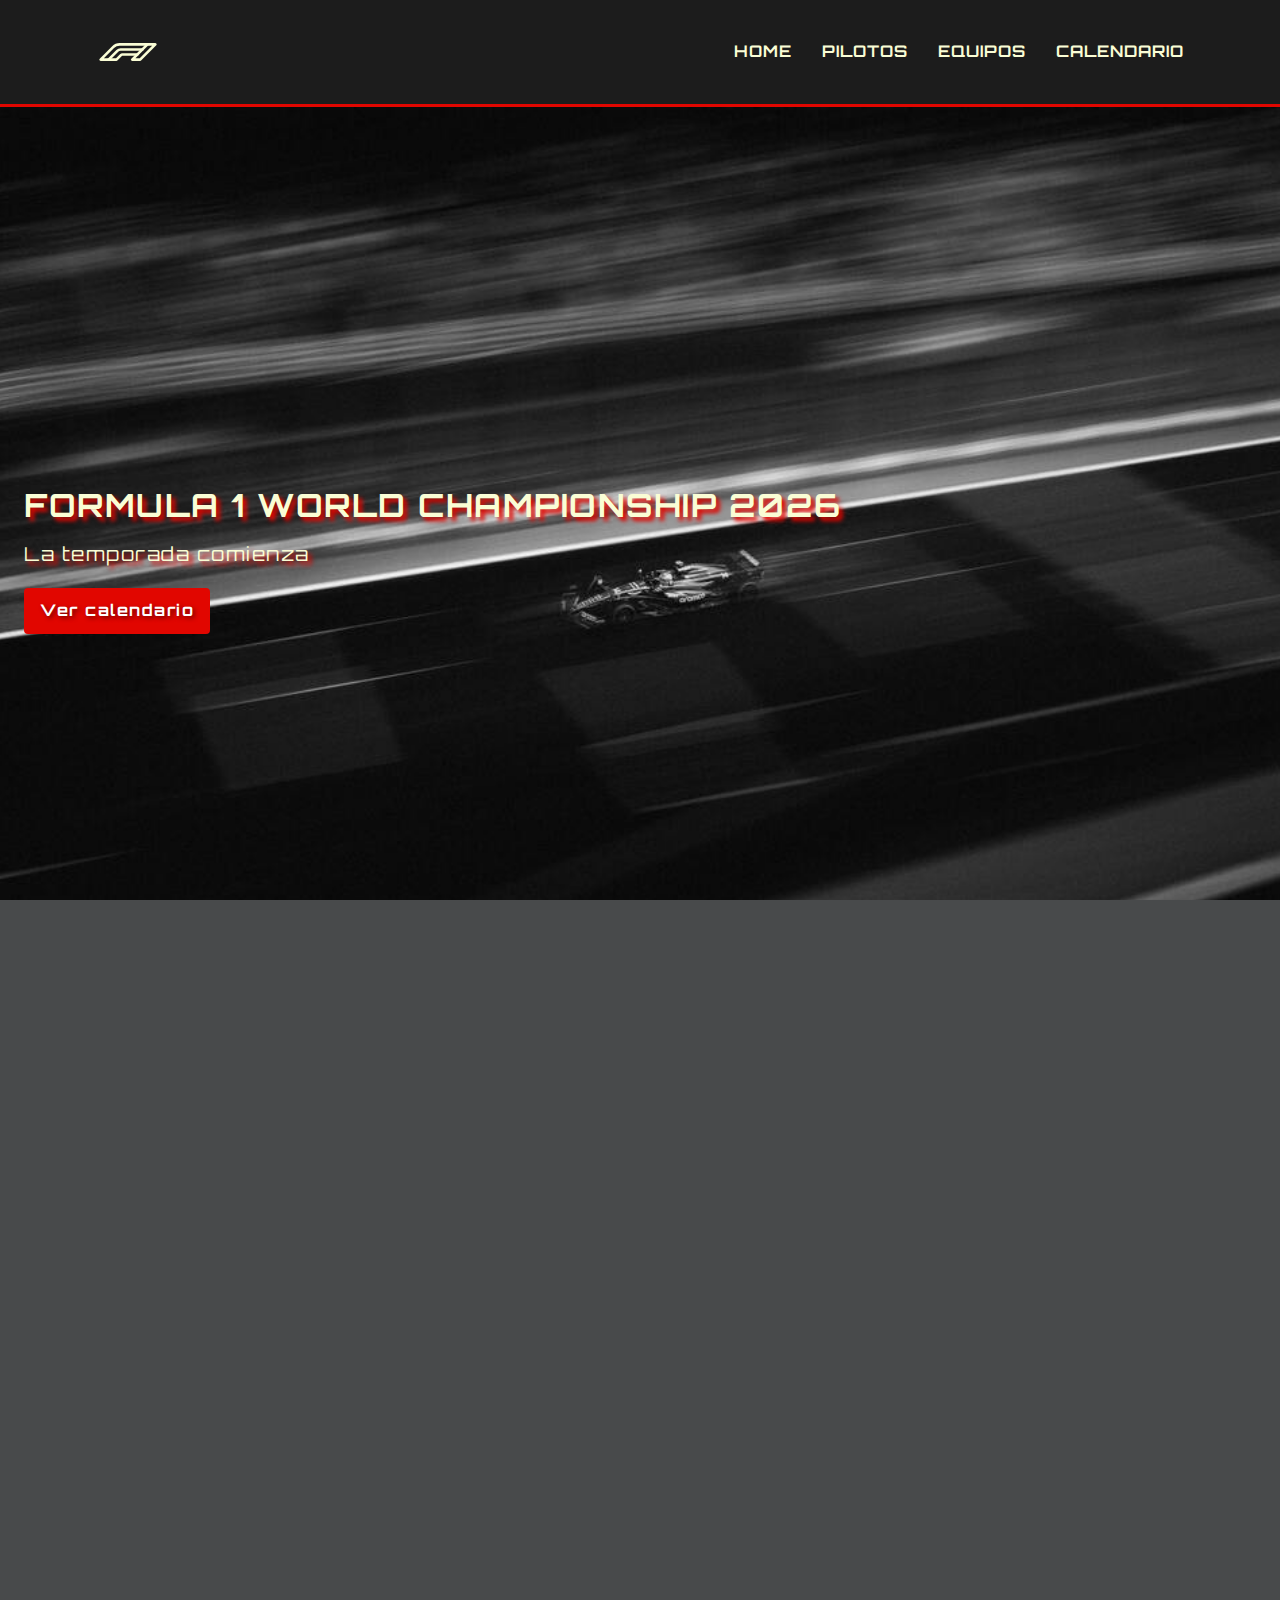
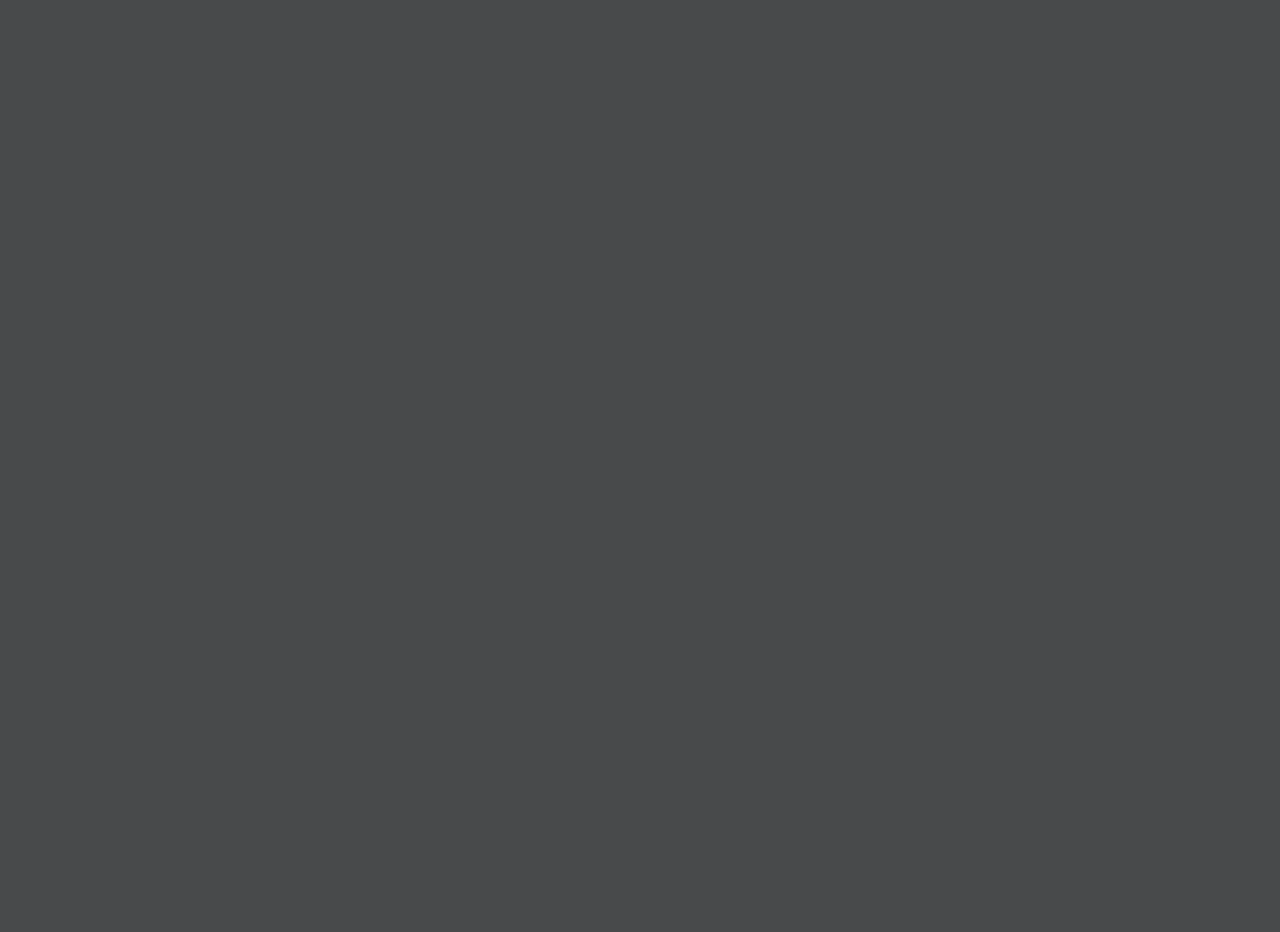
<file: index.html>
<!DOCTYPE html>
<html lang="es">

<meta charset="UTF-8">
<meta name="viewport" content="width=device-width, initial-scale=1.0">
<title>F1 2026 - Inicio</title>

<head>
    <!--ICONO-->
    <link rel="icon" type="image/svg+xml" href="img/favicon.svg">

    <!--CSS-->
    <link rel="stylesheet" href="css/styles.css">
    <link rel="stylesheet" href="css/layout.css">
    <link rel="stylesheet" href="css/responsive.css">

    <!--FUENTES-->
    <link rel="preconnect" href="https://fonts.googleapis.com">
    <link rel="preconnect" href="https://fonts.gstatic.com" crossorigin>

    <link
        href="https://fonts.googleapis.com/css2?family=Orbitron:wght@500;700&family=Rajdhani:wght@300;400;600&display=swap"
        rel="stylesheet">
</head>

<body>
    <!-- El header se ha movido  a un componente para evitar repetirlo en cada página y facilitar su mantenimiento -->
    <header id="site-nav-placeholder"></header>

    <!-- Contenido principal -->
    <main class="container">

        <!-- Sección de bienvenida -->
        <section class="hero">
            <h1>FORMULA 1 WORLD CHAMPIONSHIP 2026</h1>
            <h2>La temporada comienza</h2>
            <a class="btn" href="#">Ver calendario</a>
        </section>

        <!-- Sección de información de la temporada -->
        <section class="season-info">
            <h2>Nueva era 2026</h2>
            <p>Nuevos reglamentos aerodinámicos</p>
            <p>Cambios en parrilla y equipos</p>
        </section>

        <!-- Sección de la próxima carrera -->
        <section class="next-race">
            <h2>Próxima carrera</h2>

            <div class="race-card">

                <div class="race-info">
                    <h3>GP Melbourne</h3>
                    <p>Circuito de Albert Park</p>
                    <p>8 Marzo 2026</p>
                </div>

                <div class="race-image">
                    <img src="img/gps/circuito-albert-park.webp" alt="Circuito de Albert Park">
                </div>

                <div class="race-status">
                    <span id="days">0 </span>
                    <small id="label">DÍAS</small>
                </div>

            </div>
        </section>


        <div class="info-bar">
            <h3 class="shine-text">24 carreras · 11 equipos · 22 pilotos</h3>
        </div>

        <!-- Sección de pilotos -->
        <section class="drivers-invite">
            <div class="invite-image">
                <img src="img/drivers/drivers-mclaren.jpg" alt="Pilotos de McLaren" class="drivers-photo">
            </div>
            <div class="invite-content">
                <span class="eyebrow">Pura Adrenalina</span>
                <h2>Conoce a los protagonistas</h2>
                <p>Descubre las estadísticas, trayectorias y el talento detrás del volante de la parrilla más rápida
                    del
                    mundo.</p>
                <a href="pilotos.html" class="btn-outline">Explorar Pilotos</a>
            </div>
        </section>

    </main>

    <!-- El footer se ha movido  a un componente para evitar repetirlo en cada página y facilitar su mantenimiento -->
    <footer id="site-footer-placeholder"></footer>

    <div id="scroll-top-placeholder"></div>


    <script src="js/main.js"></script>
</body>

</html>
</file>
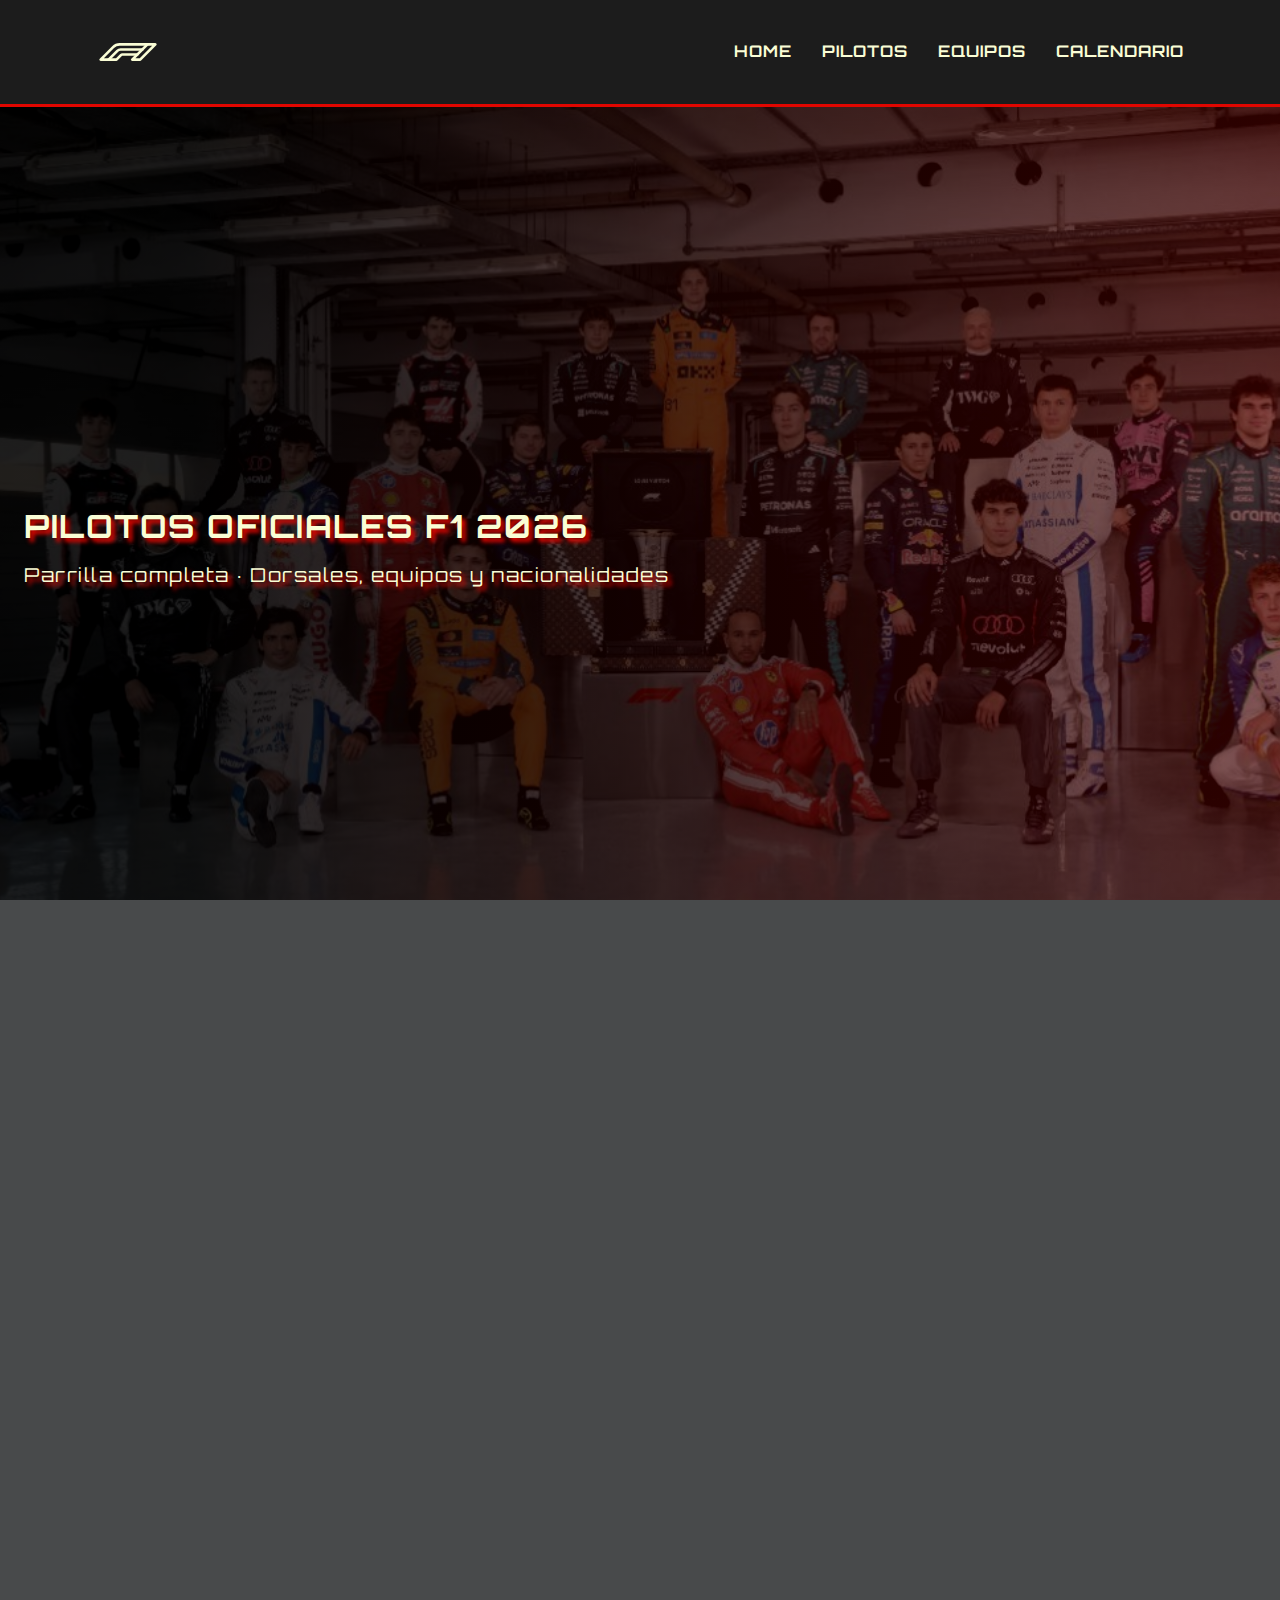
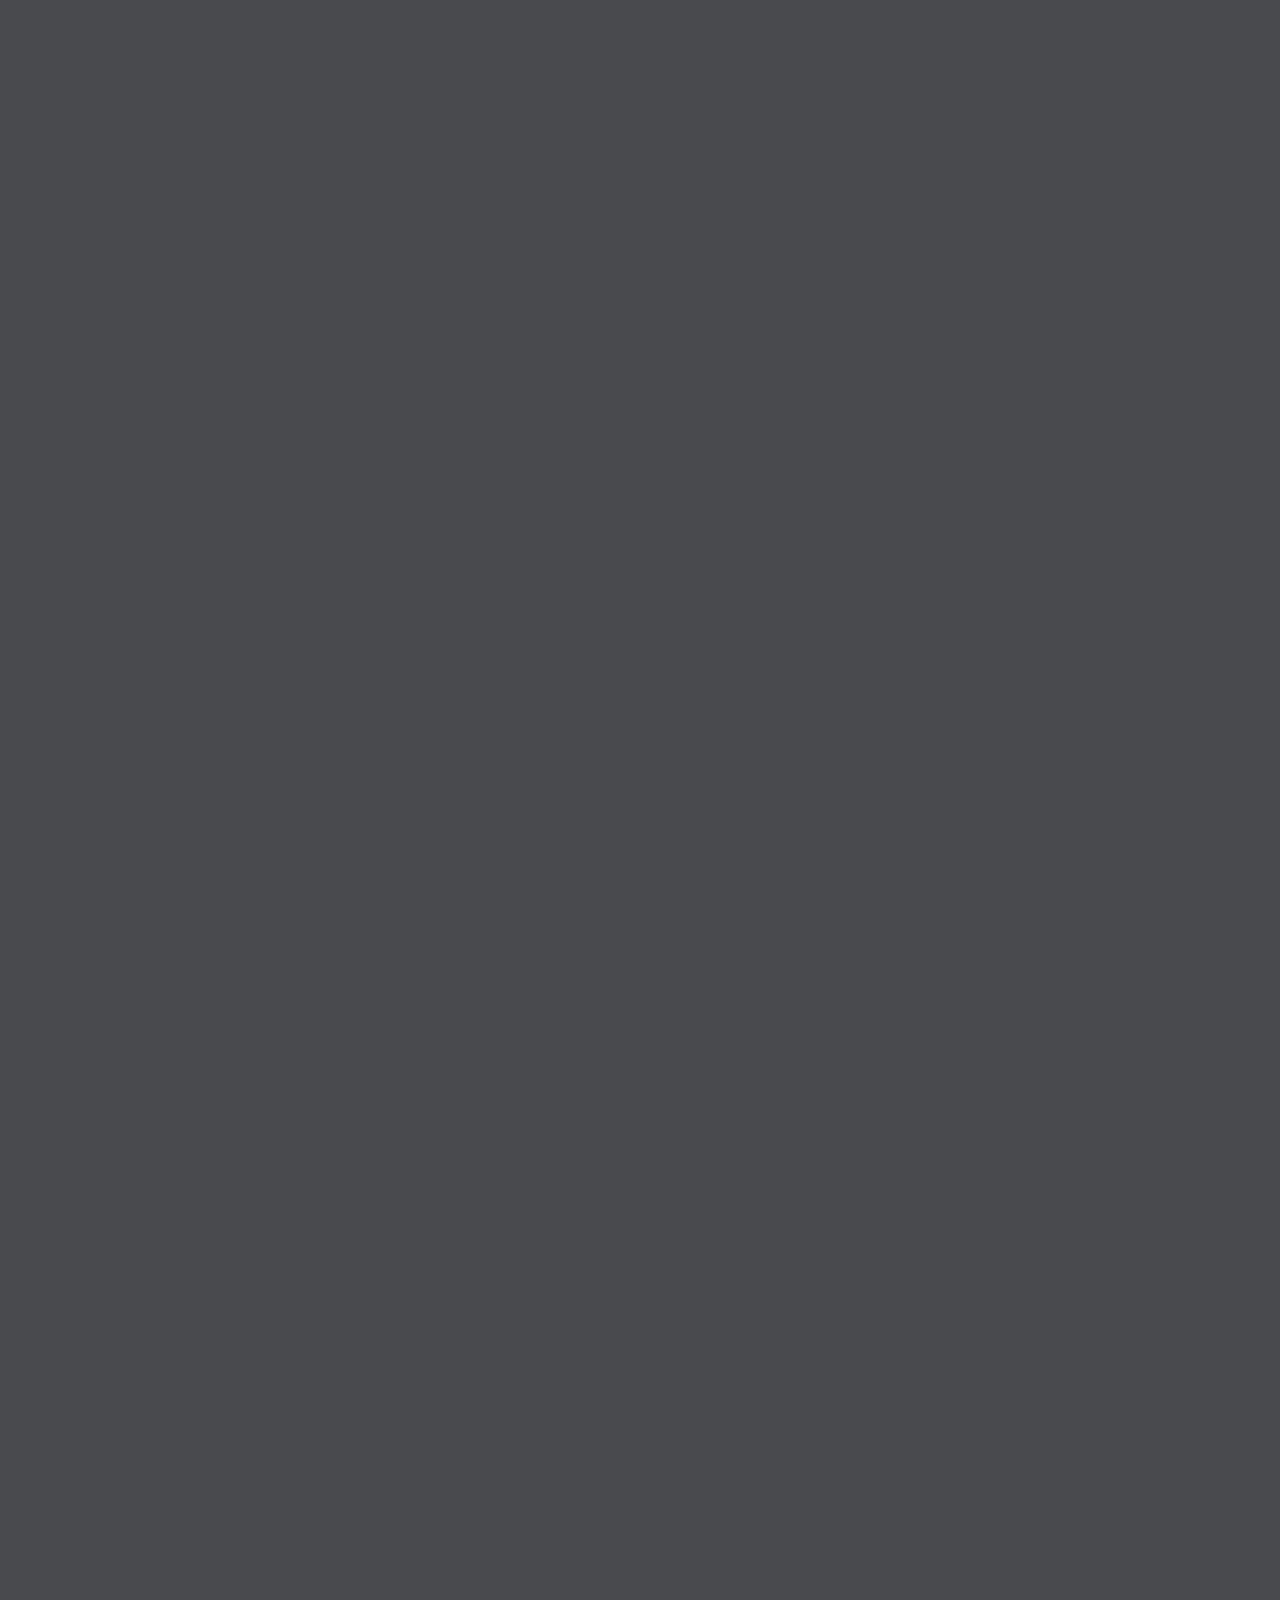
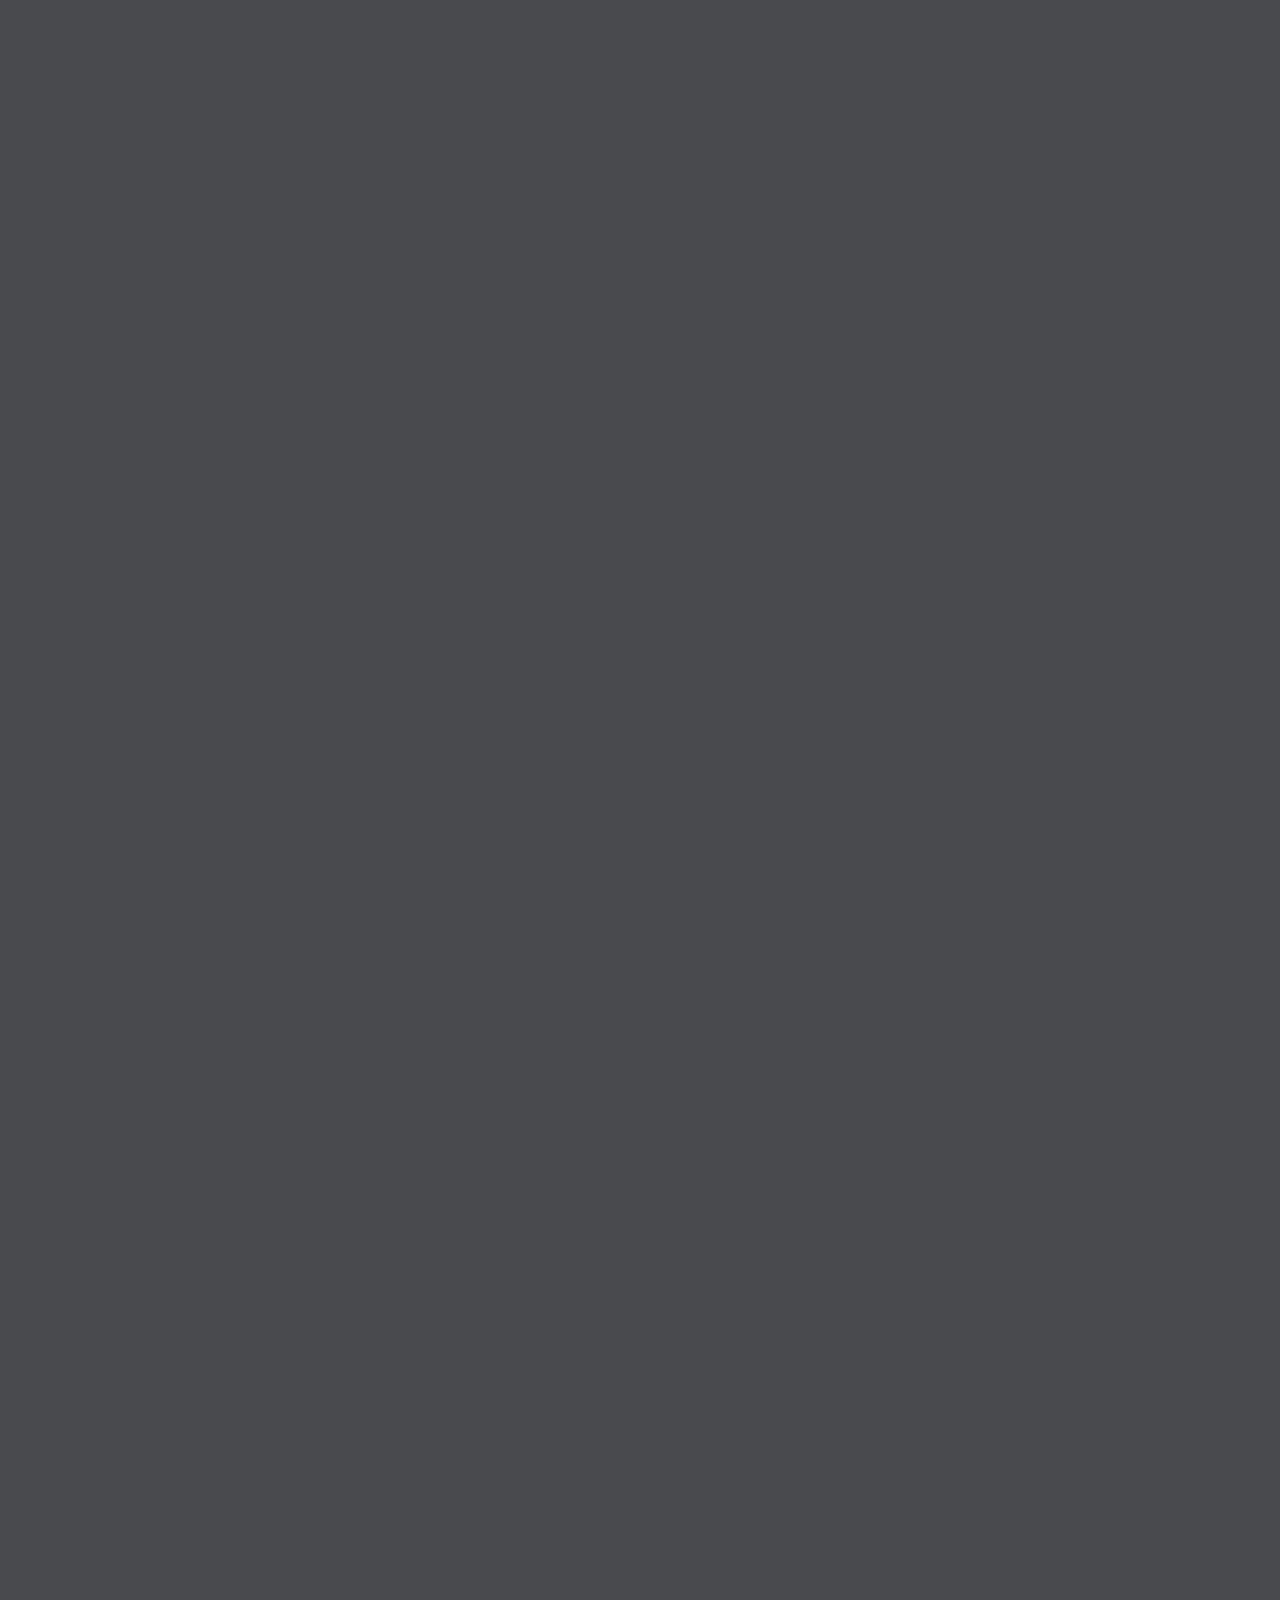
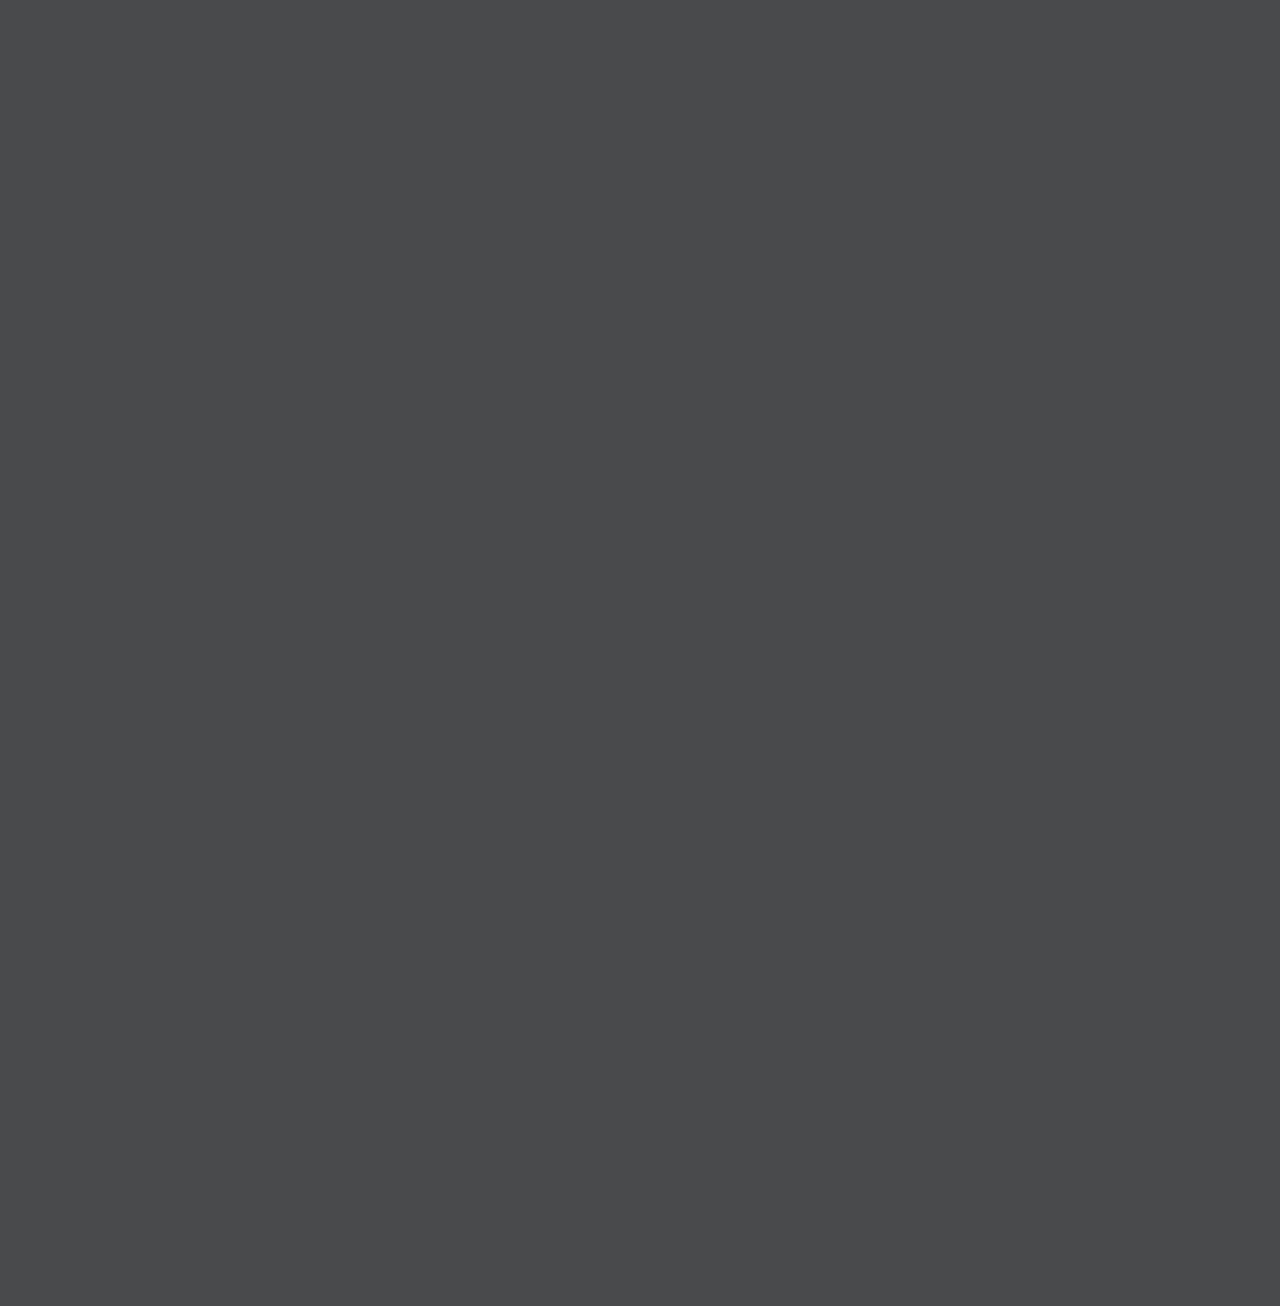
<file: pages/drivers.html>
<!DOCTYPE html>
<html lang="es">

<head>
    <meta charset="UTF-8">
    <meta name="viewport" content="width=device-width, initial-scale=1.0">
    <title>Pilotos F1 2026</title>

    <link rel="icon" type="image/svg+xml" href="../img/favicon.svg">

    <link rel="stylesheet" href="../css/styles.css">
    <link rel="stylesheet" href="../css/layout.css">
    <link rel="stylesheet" href="../css/responsive.css">

    <link rel="preconnect" href="https://fonts.googleapis.com">
    <link rel="preconnect" href="https://fonts.gstatic.com" crossorigin>
    <link
        href="https://fonts.googleapis.com/css2?family=Orbitron:wght@500;700&family=Rajdhani:wght@300;400;600&display=swap"
        rel="stylesheet">
</head>

<body>
    <header id="site-nav-placeholder"></header>

    <section class="hero hero-drivers">
        <h1>PILOTOS OFICIALES F1 2026</h1>
        <h2>Parrilla completa · Dorsales, equipos y nacionalidades</h2>
        <span class="hero-bottom-line" aria-hidden="true"></span>
    </section>

    <main class="drivers-page">
        <section class="season-info">
            <h2>La parrilla más competitiva</h2>
            <p>Pilotos confirmados para la nueva temporada con sus dorsales y equipos.</p>
            <p>Consulta los protagonistas del campeonato 2026.</p>
        </section>

        <section class="drivers-roster-section container">
            <h2 class="section-title">Pilotos 2026</h2>

            <!--Cards de pilotos-->
            <div class="drivers-grid">
                <article class="driver-card">
                    <img class="driver-photo" src="../img/drivers/lnorris_2025.png.png" alt="Lando Norris">
                    <span class="driver-number">04</span>
                    <h3>Lando Norris</h3>
                    <p class="driver-team">McLaren</p>
                    <p class="driver-meta">Reino Unido</p>
                </article>

                <article class="driver-card">
                    <img class="driver-photo" src="../img/drivers/opiastri_2025.png.png" alt="Oscar Piastri">
                    <span class="driver-number">81</span>
                    <h3>Oscar Piastri</h3>
                    <p class="driver-team">McLaren</p>
                    <p class="driver-meta">Australia</p>
                </article>

                <article class="driver-card">
                    <img class="driver-photo" src="../img/drivers/cleclerc_2025.png.png" alt="Charles Leclerc">
                    <span class="driver-number">16</span>
                    <h3>Charles Leclerc</h3>
                    <p class="driver-team">Ferrari</p>
                    <p class="driver-meta">Mónaco</p>
                </article>

                <article class="driver-card">
                    <img class="driver-photo" src="../img/drivers/lhamilton_2025.png.png" alt="Lewis Hamilton">
                    <span class="driver-number">44</span>
                    <h3>Lewis Hamilton</h3>
                    <p class="driver-team">Ferrari</p>
                    <p class="driver-meta">Reino Unido</p>
                </article>

                <article class="driver-card">
                    <img class="driver-photo" src="../img/drivers/grussell_2025.png.png" alt="George Russell">
                    <span class="driver-number">63</span>
                    <h3>George Russell</h3>
                    <p class="driver-team">Mercedes</p>
                    <p class="driver-meta">Reino Unido</p>
                </article>

                <article class="driver-card">
                    <img class="driver-photo" src="../img/drivers/kantonelli_2025.png.png" alt="Kimi Antonelli">
                    <span class="driver-number">12</span>
                    <h3>Kimi Antonelli</h3>
                    <p class="driver-team">Mercedes</p>
                    <p class="driver-meta">Italia</p>
                </article>

                <article class="driver-card">
                    <img class="driver-photo" src="../img/drivers/falonso_2025.png.png" alt="Fernando Alonso">
                    <span class="driver-number">14</span>
                    <h3>Fernando Alonso</h3>
                    <p class="driver-team">Aston Martin</p>
                    <p class="driver-meta">España</p>
                </article>

                <article class="driver-card">
                    <img class="driver-photo" src="../img/drivers/lstroll_2025.png.png" alt="Lance Stroll">
                    <span class="driver-number">18</span>
                    <h3>Lance Stroll</h3>
                    <p class="driver-team">Aston Martin</p>
                    <p class="driver-meta">Canadá</p>
                </article>

                <article class="driver-card">
                    <img class="driver-photo" src="../img/drivers/pgasly_2025.png.png" alt="Pierre Gasly">
                    <span class="driver-number">10</span>
                    <h3>Pierre Gasly</h3>
                    <p class="driver-team">Alpine</p>
                    <p class="driver-meta">Francia</p>
                </article>

                <article class="driver-card">
                    <img class="driver-photo" src="../img/drivers/franco-colapinto-2025-soymotor.png.png"
                        alt="Franco Colapinto">
                    <span class="driver-number">43</span>
                    <h3>Franco Colapinto</h3>
                    <p class="driver-team">Alpine</p>
                    <p class="driver-meta">Argentina</p>
                </article>

                <article class="driver-card">
                    <img class="driver-photo" src="../img/drivers/aalbon_2025.png.png" alt="Alex Albon">
                    <span class="driver-number">23</span>
                    <h3>Alex Albon</h3>
                    <p class="driver-team">Williams</p>
                    <p class="driver-meta">Tailandia</p>
                </article>

                <article class="driver-card">
                    <img class="driver-photo" src="../img/drivers/csainz_2025.png.png" alt="Carlos Sainz">
                    <span class="driver-number">55</span>
                    <h3>Carlos Sainz</h3>
                    <p class="driver-team">Williams</p>
                    <p class="driver-meta">España</p>
                </article>

                <article class="driver-card">
                    <img class="driver-photo" src="../img/drivers/nhulkenberg_2025.png.png" alt="Nico Hülkenberg">
                    <span class="driver-number">27</span>
                    <h3>Nico Hülkenberg</h3>
                    <p class="driver-team">Kick Sauber</p>
                    <p class="driver-meta">Alemania</p>
                </article>

                <article class="driver-card">
                    <img class="driver-photo" src="../img/drivers/gbortoleto_2025.png.png" alt="Gabriel Bortoleto">
                    <span class="driver-number">05</span>
                    <h3>Gabriel Bortoleto</h3>
                    <p class="driver-team">Kick Sauber</p>
                    <p class="driver-meta">Brasil</p>
                </article>

                <article class="driver-card">
                    <img class="driver-photo" src="../img/drivers/eocon_2025.png.png" alt="Esteban Ocon">
                    <span class="driver-number">31</span>
                    <h3>Esteban Ocon</h3>
                    <p class="driver-team">Haas</p>
                    <p class="driver-meta">Francia</p>
                </article>

                <article class="driver-card">
                    <img class="driver-photo" src="../img/drivers/obearman_2025.png.png" alt="Oliver Bearman">
                    <span class="driver-number">87</span>
                    <h3>Oliver Bearman</h3>
                    <p class="driver-team">Haas</p>
                    <p class="driver-meta">Reino Unido</p>
                </article>

                <article class="driver-card">
                    <img class="driver-photo" src="../img/drivers/liam-lawson-racing-bulls-2025.png.png"
                        alt="Liam Lawson">
                    <span class="driver-number">30</span>
                    <h3>Liam Lawson</h3>
                    <p class="driver-team">Racing Bulls</p>
                    <p class="driver-meta">Nueva Zelanda</p>
                </article>

                <article class="driver-card">
                    <img class="driver-photo" src="../img/drivers/ihadjar_2025.png.png" alt="Isack Hadjar">
                    <span class="driver-number">06</span>
                    <h3>Isack Hadjar</h3>
                    <p class="driver-team">Racing Bulls</p>
                    <p class="driver-meta">Francia</p>
                </article>

                <article class="driver-card">
                    <img class="driver-photo" src="../img/drivers/sergio-perez-2024.png.png" alt="Sergio Pérez">
                    <span class="driver-number">11</span>
                    <h3>Sergio Pérez</h3>
                    <p class="driver-team">Red Bull Racing</p>
                    <p class="driver-meta">México</p>
                </article>

                <article class="driver-card">
                    <img class="driver-photo" src="../img/drivers/valtteri-bottas-2024.png.png" alt="Valtteri Bottas">
                    <span class="driver-number">77</span>
                    <h3>Valtteri Bottas</h3>
                    <p class="driver-team">Stake F1 Team</p>
                    <p class="driver-meta">Finlandia</p>
                </article>

                <article class="driver-card">
                    <img class="driver-photo" src="../img/drivers/Lindblad.png.webp" alt="Arvid Lindblad">
                    <span class="driver-number">22</span>
                    <h3>Arvid Lindblad</h3>
                    <p class="driver-team">Red Bull Junior</p>
                    <p class="driver-meta">Reino Unido</p>
                </article>
            </div>
        </section>

        <!-- Sección de clasificación de pilotos -->
        <section class="drivers-standings-section container" aria-labelledby="drivers-standings-title">
            <h2 class="section-title" id="drivers-standings-title">Clasificación de pilotos · Season 2025</h2>

            <div class="drivers-standings-table-wrap">
                <!-- Tabla de clasificación de pilotos -->
                <table class="drivers-standings-table">
                    <thead>
                        <tr>
                            <th>Pos.</th>
                            <th>Driver</th>
                            <th>Nacionalidad</th>
                            <th>Team</th>
                            <th class="align-right">Pts.</th>
                        </tr>
                    </thead>
                    <tbody>
                        <tr>
                            <td>1</td>
                            <td>Lando Norris</td>
                            <td>United Kingdom</td>
                            <td>McLaren</td>
                            <td class="align-right">423</td>
                        </tr>
                        <tr>
                            <td>2</td>
                            <td>Max Verstappen</td>
                            <td>Netherlands</td>
                            <td>Red Bull Racing</td>
                            <td class="align-right">421</td>
                        </tr>
                        <tr>
                            <td>3</td>
                            <td>Oscar Piastri</td>
                            <td>Australia</td>
                            <td>McLaren</td>
                            <td class="align-right">410</td>
                        </tr>
                        <tr>
                            <td>4</td>
                            <td>George Russell</td>
                            <td>United Kingdom</td>
                            <td>Mercedes</td>
                            <td class="align-right">319</td>
                        </tr>
                        <tr>
                            <td>5</td>
                            <td>Charles Leclerc</td>
                            <td>Monaco</td>
                            <td>Ferrari</td>
                            <td class="align-right">242</td>
                        </tr>
                        <tr>
                            <td>6</td>
                            <td>Lewis Hamilton</td>
                            <td>United Kingdom</td>
                            <td>Ferrari</td>
                            <td class="align-right">156</td>
                        </tr>
                        <tr>
                            <td>7</td>
                            <td>Kimi Antonelli</td>
                            <td>Italy</td>
                            <td>Mercedes</td>
                            <td class="align-right">150</td>
                        </tr>
                        <tr>
                            <td>8</td>
                            <td>Alexander Albon</td>
                            <td>Thailand</td>
                            <td>Williams</td>
                            <td class="align-right">73</td>
                        </tr>
                        <tr>
                            <td>9</td>
                            <td>Carlos Sainz</td>
                            <td>Spain</td>
                            <td>Williams</td>
                            <td class="align-right">64</td>
                        </tr>
                        <tr>
                            <td>10</td>
                            <td>Fernando Alonso</td>
                            <td>Spain</td>
                            <td>Aston Martin</td>
                            <td class="align-right">56</td>
                        </tr>
                        <tr>
                            <td>11</td>
                            <td>Nico Hulkenberg</td>
                            <td>Germany</td>
                            <td>Kick Sauber</td>
                            <td class="align-right">51</td>
                        </tr>
                        <tr>
                            <td>12</td>
                            <td>Isack Hadjar</td>
                            <td>France</td>
                            <td>Racing Bulls</td>
                            <td class="align-right">51</td>
                        </tr>
                        <tr>
                            <td>13</td>
                            <td>Oliver Bearman</td>
                            <td>United Kingdom</td>
                            <td>Haas F1 Team</td>
                            <td class="align-right">41</td>
                        </tr>
                        <tr>
                            <td>14</td>
                            <td>Liam Lawson</td>
                            <td>New Zealand</td>
                            <td>Racing Bulls</td>
                            <td class="align-right">38</td>
                        </tr>
                        <tr>
                            <td>15</td>
                            <td>Esteban Ocon</td>
                            <td>France</td>
                            <td>Haas F1 Team</td>
                            <td class="align-right">38</td>
                        </tr>
                        <tr>
                            <td>16</td>
                            <td>Lance Stroll</td>
                            <td>Canada</td>
                            <td>Aston Martin</td>
                            <td class="align-right">33</td>
                        </tr>
                        <tr>
                            <td>17</td>
                            <td>Yuki Tsunoda</td>
                            <td>Japan</td>
                            <td>Red Bull Racing</td>
                            <td class="align-right">33</td>
                        </tr>
                        <tr>
                            <td>18</td>
                            <td>Pierre Gasly</td>
                            <td>France</td>
                            <td>Alpine</td>
                            <td class="align-right">22</td>
                        </tr>
                        <tr>
                            <td>19</td>
                            <td>Gabriel Bortoleto</td>
                            <td>Brazil</td>
                            <td>Kick Sauber</td>
                            <td class="align-right">19</td>
                        </tr>
                        <tr>
                            <td>20</td>
                            <td>Franco Colapinto</td>
                            <td>Argentina</td>
                            <td>Alpine</td>
                            <td class="align-right">0</td>
                        </tr>
                        <tr>
                            <td>21</td>
                            <td>Jack Doohan</td>
                            <td>Australia</td>
                            <td>Alpine</td>
                            <td class="align-right">0</td>
                        </tr>
                    </tbody>
                </table>
            </div>

            <!-- Botón para mostrar más pilotos -->
            <div class="drivers-btn-wrapper">
                <button id="toggleDriversBtn" class="btn-more-drivers">
                    Ver más pilotos
                </button>
            </div>
        </section>

        <section class="drivers-highlight">
            <div class="highlight-image">
                <img src="../img/drivers/drivers-mclaren.jpg" alt="Pilotos de Fórmula 1">
            </div>
            <div class="highlight-content">
                <span class="eyebrow">Ritmo de carrera</span>
                <h2>Talento, estrategia y velocidad</h2>
                <p>Cada fin de semana se define por milésimas. Sigue su rendimiento y no te pierdas las batallas por el
                    campeonato.</p>
                <a href="./calendar.html" class="btn-outline">Ver calendario completo</a>
            </div>
        </section>

        <section class="prediction-section container" aria-labelledby="prediction-title">
            <h2 class="section-title" id="prediction-title">Predicción del campeón</h2>
            <p class="prediction-subtitle">¿Quién crees que ganará el campeonato 2026? Déjanos tu predicción.</p>

            <div class="prediction-form-wrapper">
                <form class="prediction-form" id="championshipPredictionForm">
                    <div class="prediction-field">
                        <label for="fanName">Tu nombre</label>
                        <input type="text" id="fanName" name="fanName" placeholder="Ej: Carlos" required>
                    </div>

                    <div class="prediction-field">
                        <label for="predictedDriver">Piloto campeón</label>
                        <select id="predictedDriver" name="predictedDriver" required>
                            <option value="" selected disabled>Selecciona un piloto</option>
                            <option>Lando Norris</option>
                            <option>Oscar Piastri</option>
                            <option>Charles Leclerc</option>
                            <option>Lewis Hamilton</option>
                            <option>George Russell</option>
                            <option>Fernando Alonso</option>
                            <option>Max Verstappen</option>
                        </select>
                    </div>

                    <div class="prediction-field">
                        <label for="predictionReason">¿Por qué?</label>
                        <textarea id="predictionReason" name="predictionReason" rows="4"
                            placeholder="Comparte tu razón (opcional)"></textarea>
                    </div>

                    <button type="submit" class="btn-more-drivers">Enviar predicción</button>
                    <p class="prediction-message" id="predictionMessage" aria-live="polite"></p>
                </form>
            </div>
        </section>
    </main>

    <footer id="site-footer-placeholder"></footer>

    <script src="../js/main.js"></script>
</body>

</html>
</file>
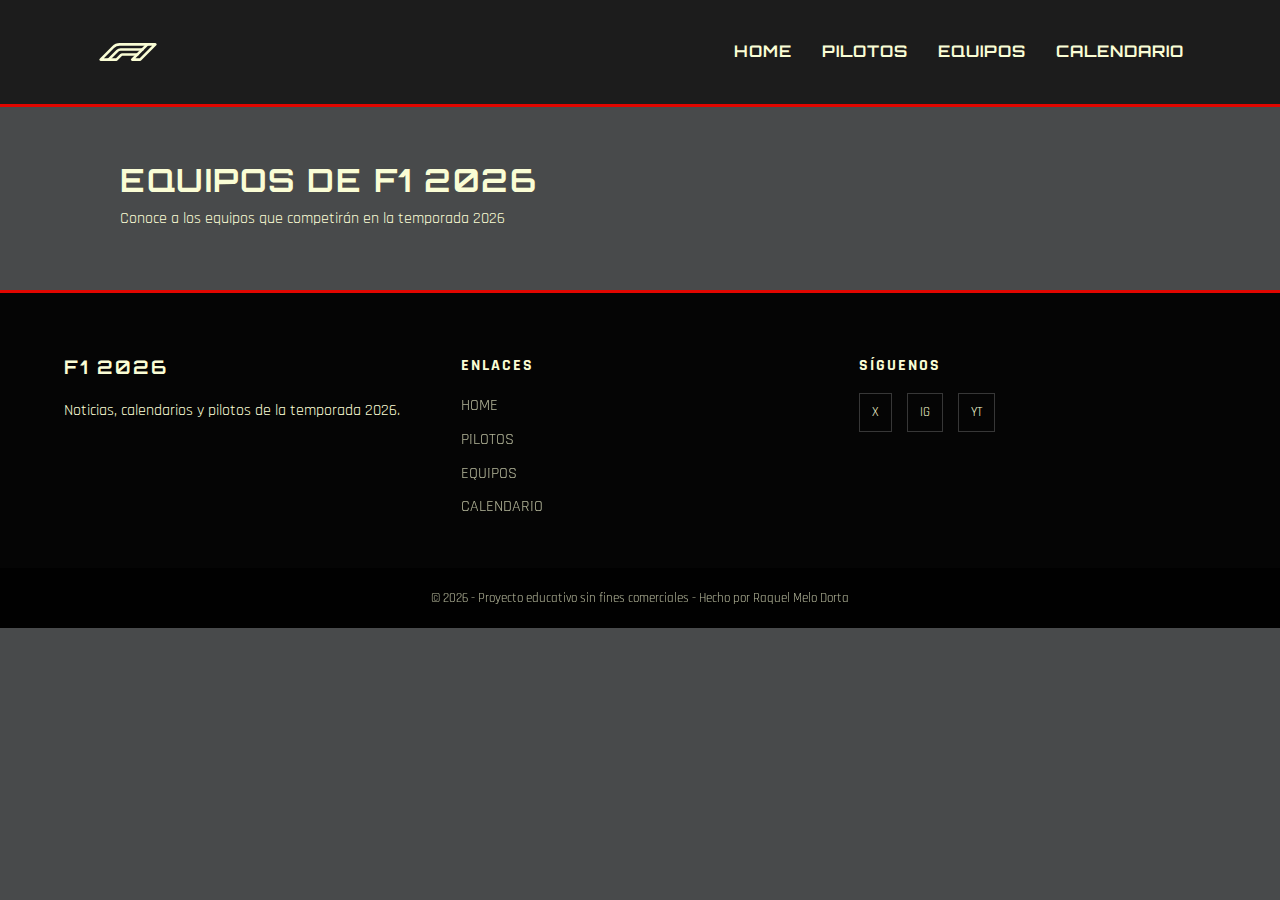
<file: pages/teams.html>
<!DOCTYPE html>
<html lang="es">

<head>
    <meta charset="UTF-8">
    <meta name="viewport" content="width=device-width, initial-scale=1.0">
    <title>Pilotos F1 2026</title>

    <link rel="icon" type="image/svg+xml" href="../img/favicon.svg">

    <link rel="stylesheet" href="../css/styles.css">
    <link rel="stylesheet" href="../css/layout.css">
    <link rel="stylesheet" href="../css/responsive.css">

    <link rel="preconnect" href="https://fonts.googleapis.com">
    <link rel="preconnect" href="https://fonts.gstatic.com" crossorigin>
    <link
        href="https://fonts.googleapis.com/css2?family=Orbitron:wght@500;700&family=Rajdhani:wght@300;400;600&display=swap"
        rel="stylesheet">
</head>

<body>
    <header id="site-nav-placeholder"></header>

    <main class="container">
        <section class="teams-hero">
            <h1>EQUIPOS DE F1 2026</h1>
            <p>Conoce a los equipos que competirán en la temporada 2026</p>
        </section>

    </main>

    <footer id="site-footer-placeholder"></footer>

    <script src="../js/main.js"></script>
</body>

</html>
</file>
<file: css/styles.css>
/* ===== GLOBAL STYLES ===== */

/*botón hacia arriba*/
.ir-arriba {
    position: fixed;
    right: 24px;
    bottom: 24px;
    width: 46px;
    height: 46px;
    border: 0;
    border-radius: 50%;
    background: var(--color-primary, #e10600);
    color: #fff;
    font-size: 1.4rem;
    line-height: 1;
    display: inline-flex;
    align-items: center;
    justify-content: center;
    cursor: pointer;
    box-shadow: 0 8px 22px rgba(0, 0, 0, 0.4);
    z-index: 1000;
    opacity: 0;
    transform: translateY(8px);
    pointer-events: none;
    transition: opacity 0.25s ease, transform 0.25s ease, background-color 0.2s ease;
}


.ir-arriba span {
    display: inline-block;
    margin: 0;
    font-size: 1.5rem;
    font-weight: 700;
    line-height: 1;
    transform: translateY(-1px);
}

.ir-arriba:focus-visible {
    outline: 2px solid #fff;
    outline-offset: 2px;
}

.ir-arriba:hover {
    background: #ff2a23;
}

.ir-arriba.visible {
    opacity: 1;
    transform: translateY(0);
    pointer-events: auto;
}

/* ===== HERO (visuals) ===== */
.hero {
    /* full-bleed layout */
    width: 100vw;
    margin-left: calc(50% - 50vw);
    min-height: 100vh;
    display: flex;
    flex-direction: column;
    justify-content: center;
    align-items: flex-start;
    box-sizing: border-box;

    /* visuals */
    background: url("../img/hero/hero-f1.jpg") center/cover no-repeat;
    color: var(--color-text);
    text-shadow: 2px 2px 4px rgba(0, 0, 0, 0.5);

    /* padding interior: asegura separación del contenido respecto a los bordes */
    padding: 60px 24px;
    margin-top: 0;
}

.hero h1 {
    font-size: 2rem;
    margin-bottom: 8px;
    text-shadow: 4px 4px 4px var(--color-primary);
}

.hero h2 {
    font-size: 1.2rem;
    font-weight: 300;
    margin-bottom: 18px;
    text-shadow: 4px 4px 4px var(--color-primary);
}

.hero .btn {
    background: var(--color-primary);
    color: #fff;
    padding: 10px 16px;
    border-radius: 4px;
}

/* ocultar la etiqueta img que hay en el HTML (la imagen queda como fondo CSS) */
.hero img {
    display: none;
}

.btn {
    display: inline-block;
    padding: 12px 30px;
    background: var(--color-primary);
    color: white;
    text-decoration: none;
    font-weight: bold;
    transition: 0.3s;
}

.btn:hover {
    background: #ff2a23;
}

/* ===== NEXT RACE ===== */

.next-race {
    background: var(--color-bg);
    padding: 80px 24px;
    width: 100vw;
    margin-left: calc(50% - 50vw);
    box-sizing: border-box;
}

.next-race h2 {
    text-transform: uppercase;
    margin-bottom: 30px;
    letter-spacing: 2px;
    font-size: 1.4rem;
    border-left: 5px solid var(--color-primary);
    padding-left: 12px;
}

/* tarjeta */
.race-card {
    background: var(--color-surface);
    border: 2px solid rgba(255, 255, 255, 0.05);
    display: flex;
    align-items: center;
    justify-content: space-between;
    padding: 30px;
    gap: 30px;
    position: relative;
    overflow: hidden;
}

/* línea roja tipo F1 */
.race-card::before {
    content: "";
    position: absolute;
    left: 0;
    top: 0;
    height: 100%;
    width: 6px;
    background: var(--color-primary);
}

/* imagen circuito */
.race-image {
    flex: 0 0 260px;
    height: 140px;
    overflow: hidden;
    border-radius: 6px;
    position: relative;
}

.race-image img {
    width: 100%;
    height: 100%;
    object-fit: cover;
    filter: brightness(0.85) contrast(1.1);
    transition: transform 0.4s ease;
}

/* efecto hover coherente con tu sección drivers */
.race-card:hover .race-image img {
    transform: scale(1.08);
}

/* info izquierda */
.race-info h3 {
    font-size: 1.6rem;
    margin-bottom: 8px;
}

.race-info p {
    opacity: 0.8;
}

/* contador derecha */
.race-status {
    text-align: right;
    font-family: 'Orbitron', sans-serif;
    letter-spacing: 2px;
}

.race-status span {
    display: block;
    font-size: 2.4rem;
    color: var(--color-primary);
}

.race-status small {
    opacity: 0.7;
}

/* ===== INFO BAR ===== */

.info-bar {
    background: var(--color-secondary);
    text-align: center;
    padding: 20px;
    width: 100vw;
    margin: 0;
    margin-left: calc(50% - 50vw);
    box-sizing: border-box;
}

.shine-text {
    background: linear-gradient(90deg,
            #000000 0%,
            #ffffff 48%,
            #ffffff 52%,
            #fde5d5 100%);
    background-size: 200% auto;
    background-clip: text;
    -webkit-background-clip: text;
    color: transparent;

    animation: shine 7s linear infinite;
}

@keyframes shine {
    from {
        background-position: -200% center;
    }

    to {
        background-position: 200% center;
    }
}

@keyframes shine {
    from {
        background-position: -200% center;
    }

    to {
        background-position: 200% center;
    }
}

/* ===== DRIVERS - SECTION ===== */

.drivers-invite {
    background: var(--color-surface);
    padding: 0;
    overflow: hidden;
    margin: 0;
    width: 100vw;
    margin-left: calc(50% - 50vw);
    margin-right: calc(50% - 50vw);
    box-sizing: border-box;
    border-bottom: 4px solid #e10600;
    display: flex;
    align-items: stretch;
    justify-content: flex-start;
    gap: 0;
    min-height: 500px;
}

.invite-image {
    flex: 0 0 50%;
    display: flex;
    align-items: center;
    justify-content: center;
    overflow: hidden;
}

.invite-image img {
    width: 100%;
    height: 100%;
    object-fit: cover;
    filter: drop-shadow(0 20px 50px rgba(0, 0, 0, 0.8));
    transition: transform 0.5s ease;
}

.drivers-invite:hover .invite-image img {
    transform: scale(1.05) translateY(-10px);
}

.invite-content {
    flex: 0 0 50%;
    padding: 80px 50px;
    display: flex;
    flex-direction: column;
    justify-content: center;
    max-width: 100%;
}

.eyebrow {
    color: #e10600;
    text-transform: uppercase;
    font-weight: 800;
    letter-spacing: 3px;
    display: block;
    margin-bottom: 10px;
}

.invite-content h2 {
    color: #fdf0d5;
    /* Tu color crema */
    font-size: 3rem;
    line-height: 1;
    margin-bottom: 20px;
    text-transform: uppercase;
}

.invite-content p {
    color: #fdf0d5;
    opacity: 0.8;
    margin-bottom: 30px;
    font-size: 1.1rem;
}

/* Botón transparente para que no compita con el principal del Hero */
.btn-outline {
    display: inline-block;
    width: fit-content;
    padding: 15px 35px;
    border: 2px solid #fdf0d5;
    color: #fdf0d5;
    text-decoration: none;
    text-transform: uppercase;
    font-weight: bold;
    transition: all 0.3s ease;
}

.btn-outline:hover {
    background-color: #fdf0d5;
    color: #0b0b0b;
}

.season-info {
    background: var(--color-surface);
    padding: 30px;
    text-align: center;
    width: 100vw;
    margin-left: calc(50% - 50vw);
    margin-right: calc(50% - 50vw);
    box-sizing: border-box;
}

.season-info h2 {
    font-size: 1.8rem;
    margin-bottom: 10px;
}

/* ===== CALENDAR - list spacing y banderas (emojis) ===== */
.calendar-list {
    display: flex;
    flex-direction: column;
    gap: 24px;
    padding: 20px 0;
}

.flag-container {
    flex: 0 0 64px;
    display: flex;
    align-items: center;
    justify-content: center;
}

.flag-emoji {
    font-size: 2rem;
    line-height: 1;
    display: inline-block;
    width: 48px;
    text-align: center;
    font-family: 'Segoe UI Emoji', 'Noto Color Emoji', 'Apple Color Emoji', 'Segoe UI Symbol', sans-serif;
}

/* Twemoji replacement images inside the flag container */
.flag-container img.emoji,
.flag-container img.twemoji {
    width: 48px;
    height: auto;
    display: block;
}

.race-details .country {
    display: block;
    font-weight: 700;
    letter-spacing: 1px;
    color: rgba(255, 255, 255, 0.75);
    font-size: 0.85rem;
}

.race-details {
    display: block;
}

/* Mostrar bandera y país en la misma línea */
.race-details>.flag-container,
.race-details>.country {
    display: inline-flex;
    align-items: center;
    vertical-align: middle;
}

.race-details>.flag-container {
    margin-right: 8px;
    padding: 0;
}

.race-details>.country {
    margin-right: 12px;
}

.race-details>.gp-name {
    display: block;
    margin: 6px 0 4px;
}

.race-details>.date {
    display: block;
}

.flag-img {
    width: 28px;
    height: auto;
    display: block;
}

/* Override general flag-container fixed width when used inside race-details */
.race-details>.flag-container {
    flex: none;
    width: auto;
    min-width: 0;
    padding: 0;
    margin-right: 6px;
}

.race-details>.country {
    display: inline-block;
    vertical-align: middle;
    margin: 0;
}

.gp-name {
    margin: 6px 0 4px;
    font-size: 1.05rem;
}

.date {
    color: rgba(255, 255, 255, 0.7);
}

.map-container {
    flex: 0 0 180px;
    display: flex;
    align-items: center;
    justify-content: center;
}

.track-map {
    width: 180px;
    height: 100px;
    object-fit: contain;
    border-radius: 6px;
}

/* Hero variant for calendar page: grayscale background + gray overlay */
.hero.hero-calendar {
    background-image: none;
    position: relative;
    overflow: hidden;
}

.hero.hero-calendar::before {
    content: "";
    position: absolute;
    inset: 0 0 4px 0;
    background-image: url("../img/hero/hero-calendar.png");
    background-size: cover;
    background-position: center;
    background-repeat: no-repeat;
    filter: grayscale(100%) contrast(1) brightness(0.95);
    z-index: 0;
}

.hero.hero-calendar::after {
    content: "";
    position: absolute;
    inset: 0 0 4px 0;
    background-color: rgba(48, 48, 48, 0.329);
    z-index: 1;
}

.hero.hero-calendar>* {
    position: relative;
    z-index: 2;
}

/* Línea visible encima del overlay para el hero (gris, igual que el navbar pero en gris) */
.hero .hero-bottom-line {
    position: absolute;
    left: 0;
    right: 0;
    bottom: 0;
    height: 4px;
    background: #9a9a9a;
    z-index: 3;
}

/* ===== DRIVERS PAGE ===== */
.hero.hero-drivers {
    background-image: none;
    position: relative;
    overflow: hidden;
}

.hero.hero-drivers::before {
    content: "";
    position: absolute;
    inset: 0 0 4px 0;
    background-image: url("../img/hero/hero-drivers.png");
    background-size: cover;
    background-position: center;
    background-repeat: no-repeat;
    filter: grayscale(25%) brightness(0.45) contrast(1.1);
    z-index: 0;
}

.hero.hero-drivers::after {
    content: "";
    position: absolute;
    inset: 0 0 4px 0;
    background: linear-gradient(90deg, rgba(0, 0, 0, 0.7) 15%, rgba(225, 6, 0, 0.2) 100%);
    z-index: 1;
}

.hero.hero-drivers>* {
    position: relative;
    z-index: 2;
}

.drivers-page .section-title {
    text-transform: uppercase;
    margin-bottom: 20px;
    letter-spacing: 2px;
    font-size: 1.4rem;
    border-left: 5px solid var(--color-primary);
    padding-left: 12px;
}

.drivers-roster-section {
    padding-top: 56px;
    padding-bottom: 56px;
}

.drivers-grid {
    display: grid;
    grid-template-columns: repeat(3, minmax(0, 1fr));
    gap: 18px;
}

.driver-card {
    background: var(--color-surface);
    border: 1px solid rgba(255, 255, 255, 0.08);
    border-left: 4px solid var(--color-primary);
    padding: 20px 18px;
    transition: transform 0.25s ease, border-color 0.25s ease;
}

.driver-card:hover {
    transform: translateY(-4px);
    border-color: rgba(255, 255, 255, 0.22);
}

.driver-photo {
    width: min(100%, 170px);
    height: 170px;
    object-fit: contain;
    object-position: center;
    border-radius: 8px;
    margin: 0 auto 12px;
    display: block;
}

.driver-number {
    display: inline-block;
    font-family: 'Orbitron', sans-serif;
    font-size: 1.45rem;
    color: var(--color-primary);
    margin-bottom: 4px;
}

.driver-card h3 {
    margin-bottom: 3px;
    font-size: 1.1rem;
}

.driver-team {
    margin-bottom: 2px;
    opacity: 0.95;
}

.driver-meta {
    color: rgba(250, 253, 213, 0.75);
    font-size: 0.95rem;
}

.drivers-highlight {
    background: var(--color-surface);
    padding: 0;
    overflow: hidden;
    width: 100vw;
    margin-left: calc(50% - 50vw);
    margin-right: calc(50% - 50vw);
    box-sizing: border-box;
    border-top: 4px solid #787878;
    border-bottom: 4px solid var(--color-primary);
    display: flex;
    align-items: stretch;
}

.drivers-standings-section {
    padding-bottom: 56px;
}

.drivers-standings-table-wrap {
    overflow-x: auto;
    border: 1px solid rgba(255, 255, 255, 0.12);
    border-radius: 10px;
    background: #111418;
}

.drivers-standings-table {
    width: 100%;
    min-width: 720px;
    border-collapse: collapse;
    font-size: 0.95rem;
}

.drivers-standings-table thead th {
    text-align: left;
    padding: 14px 16px;
    text-transform: uppercase;
    letter-spacing: 0.7px;
    font-size: 0.78rem;
    color: rgba(250, 253, 213, 0.78);
    border-bottom: 1px solid rgba(255, 255, 255, 0.16);
    background: rgba(225, 6, 0, 0.12);
}

.drivers-standings-table tbody td {
    padding: 12px 16px;
    border-bottom: 1px solid rgba(255, 255, 255, 0.08);
}

.drivers-standings-table tbody tr:last-child td {
    border-bottom: none;
}

.drivers-standings-table tbody tr:nth-child(even) {
    background: rgba(255, 255, 255, 0.02);
}

.drivers-standings-table tbody tr:hover {
    background: rgba(225, 6, 0, 0.1);
}

.drivers-standings-table .align-right {
    text-align: right;
}

.highlight-image {
    flex: 0 0 48%;
    min-height: 360px;
}

.highlight-image img {
    width: 100%;
    height: 100%;
    object-fit: cover;
    filter: brightness(0.75) contrast(1.08);
}

.highlight-content {
    flex: 1;
    padding: 56px 40px;
    display: flex;
    flex-direction: column;
    justify-content: center;
}

.highlight-content h2 {
    font-size: 2.2rem;
    line-height: 1.1;
    margin-bottom: 16px;
    text-transform: uppercase;
}

.highlight-content p {
    max-width: 54ch;
    opacity: 0.85;
    margin-bottom: 24px;
    font-size: 1.05rem;
}

/* Botón transparente para destacar sin competir con el principal del Hero */
.drivers-btn-wrapper {
    display: flex;
    justify-content: center;
    margin-top: 2rem;
}

.btn-more-drivers {
    padding: 10px 25px;
    background-color: #e10600;
    color: white;
    border: none;
    font-weight: bold;
    border-radius: 4px;
    cursor: pointer;
}

.btn-more-drivers:hover {
    opacity: 0.85;
}


/* ===== PREDICTION FORM ===== */

.prediction-form-wrapper {
    justify-items: center;
}

.prediction-section {
    padding: 24px 64px;
}

.prediction-subtitle {
    margin-bottom: 18px;
    color: rgba(250, 253, 213, 0.82);
}

.prediction-form {
    width: min(600px, 100%);
    background: var(--color-surface);
    border: 1px solid rgba(255, 255, 255, 0.12);
    border-radius: 10px;
    padding: 22px;
    display: grid;
    gap: 14px;
    box-sizing: border-box;
}

.prediction-field {
    display: flex;
    flex-direction: column;
    gap: 6px;
}

.prediction-field label {
    font-weight: 600;
    letter-spacing: 0.4px;
}

.prediction-field input,
.prediction-field select,
.prediction-field textarea {
    background: rgba(255, 255, 255, 0.04);
    border: 1px solid rgba(255, 255, 255, 0.2);
    border-radius: 6px;
    color: var(--color-secondary);
    padding: 10px 12px;
    font-family: inherit;
}

#predictedDriver:valid {
    color: var(--color-primary);
    /* Cuando se selecciona piloto */
}

.prediction-field textarea {
    resize: vertical;
    min-height: 100px;
}

.prediction-message {
    min-height: 1.4rem;
    margin-top: 2px;
    color: var(--color-primary);
    font-weight: 600;
}


/* ===== TEAMS PAGE ===== */
.hero.hero-teams {
    background-image: none;
    position: relative;
    overflow: hidden;
}

/* Fondo con la imagen hero de equipos */
.hero.hero-teams::before {
    content: "";
    position: absolute;
    inset: 0 0 4px 0;
    background-image: url("../img/hero/hero-teams.webp");
    background-size: cover;
    background-position: center;
    background-repeat: no-repeat;
    filter: brightness(0.42) contrast(1.05);
    z-index: 0;
}

/* Overlay para mejorar la legibilidad del texto del hero */
.hero.hero-teams::after {
    content: "";
    position: absolute;
    inset: 0 0 4px 0;
    background: linear-gradient(90deg, rgba(0, 0, 0, 0.82) 10%, rgba(225, 6, 0, 0.28) 100%);
    z-index: 1;
}

.hero.hero-teams>* {
    position: relative;
    z-index: 2;
}

.teams-page .section-title {
    text-transform: uppercase;
    margin-bottom: 20px;
    letter-spacing: 2px;
    font-size: 1.4rem;
    border-left: 5px solid var(--color-primary);
    padding-left: 12px;
}

/* Contenedor de tarjetas de equipos */
.teams-roster-section {
    padding-top: 56px;
    padding-bottom: 56px;
}

.teams-grid {
    display: grid;
    grid-template-columns: repeat(2, minmax(0, 1fr));
    gap: 20px;
}

/* Tarjeta base con degradado de fondo y elevación suave */
.team-card {
    border: 1px solid rgba(255, 255, 255, 0.16);
    border-radius: 12px;
    padding: 18px;
    background: linear-gradient(120deg, rgba(255, 255, 255, 0.04), rgba(255, 255, 255, 0.01));
    transition: transform 0.25s ease, border-color 0.25s ease, box-shadow 0.25s ease;
}

.team-card:hover {
    transform: translateY(-4px);
    border-color: rgba(255, 255, 255, 0.3);
    box-shadow: 0 10px 24px rgba(0, 0, 0, 0.35);
}

/* Cabecera: nombre/pilotos a la izquierda y logo circular a la derecha */
.team-header {
    display: flex;
    align-items: center;
    justify-content: space-between;
    gap: 14px;
    margin-bottom: 14px;
}

.team-card h3 {
    margin-bottom: 6px;
    font-size: 1.22rem;
    text-transform: uppercase;
}

.team-drivers {
    margin: 0;
    color: rgba(250, 253, 213, 0.82);
    font-size: 0.95rem;
}

.team-logo {
    width: 54px;
    height: 54px;
    border-radius: 50%;
    object-fit: cover;
    background-color: rgba(0, 0, 0, 0.35);
    padding: 5px;
    border: 1px solid rgba(255, 255, 255, 0.2);
    flex-shrink: 0;
}

/* Imagen del coche colocada al final de cada card */
.team-car {
    width: 100%;
    height: 130px;
    object-fit: contain;
    object-position: center;
    filter: drop-shadow(0 8px 10px rgba(0, 0, 0, 0.45));
}

/* Degradado personalizado según el color principal de cada equipo */
.team-mclaren {
    background: linear-gradient(130deg, rgba(255, 128, 0, 0.36), rgba(13, 16, 24, 0.95));
}

.team-ferrari {
    background: linear-gradient(130deg, rgba(220, 0, 0, 0.34), rgba(13, 16, 24, 0.95));
}

.team-mercedes {
    background: linear-gradient(130deg, rgba(0, 210, 190, 0.28), rgba(13, 16, 24, 0.95));
}

.team-red-bull {
    background: linear-gradient(130deg, rgba(30, 65, 255, 0.34), rgba(13, 16, 24, 0.95));
}

.team-aston-martin {
    background: linear-gradient(130deg, rgba(0, 111, 98, 0.34), rgba(13, 16, 24, 0.95));
}

.team-alpine {
    background: linear-gradient(130deg, rgba(0, 144, 255, 0.32), rgba(13, 16, 24, 0.95));
}

.team-williams {
    background: linear-gradient(130deg, rgba(0, 90, 255, 0.3), rgba(13, 16, 24, 0.95));
}

.team-rb {
    background: linear-gradient(130deg, rgba(31, 56, 132, 0.34), rgba(13, 16, 24, 0.95));
}

.team-haas {
    background: linear-gradient(130deg, rgba(181, 181, 181, 0.24), rgba(13, 16, 24, 0.95));
}

.team-audi {
    background: linear-gradient(130deg, rgba(0, 159, 227, 0.3), rgba(13, 16, 24, 0.95));
}

.team-cadillac {
    background: linear-gradient(130deg, rgba(199, 25, 44, 0.34), rgba(13, 16, 24, 0.95));
}
</file>
<file: css/layout.css>
/* ===== LAYOUT: full-bleed hero y espaciado de secciones ===== */

html,
body {
    height: 100%;
    overflow-x: hidden;
}

/* Reglas generales para secciones: margen entre secciones y padding interno */
section {
    padding: 48px 24px;
}

/* ===== VARIABLES & RESET & BASE ===== */
:root {
    --color-bg: #484a4b;
    --color-surface: #1c1c1c;
    --color-primary: #e10600;
    --color-secondary: #669bbc;
    --color-text: #fafdd5;
}

* {
    margin: 0;
    padding: 0;
    box-sizing: border-box;
}

body {
    font-family: 'Rajdhani', Arial, sans-serif;
    background: var(--color-bg);
    color: var(--color-text);
    line-height: 1.6;
}

.container {
    width: 90%;
    max-width: 1200px;
    margin: 0 auto;
}

h1,
h2,
h3,
nav,
.btn {
    font-family: 'Orbitron', sans-serif;
    letter-spacing: 1.5px;
}

h1 {
    text-transform: uppercase;
}

p {
    margin-bottom: 10px;
}

a {
    color: var(--color-text);
    text-decoration: none;
}

/* ===== NAVBAR ===== */
header {
    background: var(--color-surface);
    border-bottom: 3px solid var(--color-primary);
}

nav {
    display: flex;
    justify-content: space-between;
    align-items: center;
    padding: 20px 0;
}

nav ul {
    list-style: none;
    display: flex;
    gap: 30px;
}

nav a {
    text-decoration: none;
    color: var(--color-text);
    font-weight: bold;
    letter-spacing: 1px;
    transition: 0.3s;
}

nav a:hover {
    color: var(--color-primary);
}

/* logo SVG en el nav usando mask: elemento .logo-f1 */
nav .logo-f1 {
    width: 1.6rem;
    height: 1.6rem;
    display: inline-block;
    vertical-align: middle;
    margin-right: 18px;

    /* usar currentColor para heredar color del nav */
    background-color: currentColor;

    /* ruta relativa desde este archivo CSS -> ../img/logo.svg */
    -webkit-mask: url('../img/logo.svg') no-repeat center / contain;
    mask: url('../img/logo.svg') no-repeat center / contain;
}

/* ===== FOOTER ===== */

.site-footer {
    background: #050505;
    color: var(--color-text);
    padding-top: 60px;
    border-top: 3px solid var(--color-primary);
}

.footer-container {
    width: 90%;
    max-width: 1200px;
    margin: auto;
    display: grid;
    grid-template-columns: repeat(3, 1fr);
    gap: 40px;
    padding-bottom: 40px;
}

.site-footer h3,
.site-footer h4 {
    margin-bottom: 15px;
    text-transform: uppercase;
    letter-spacing: 2px;
}

.footer-links ul {
    list-style: none;
}

.footer-links li {
    margin-bottom: 8px;
}

.footer-links a {
    opacity: 0.7;
    transition: 0.3s;
}

.footer-links a:hover {
    opacity: 1;
    color: var(--color-primary);
}

.social-icons {
    display: flex;
    gap: 15px;
}

.social-icons a {
    border: 1px solid rgba(255, 255, 255, 0.2);
    padding: 8px 12px;
    font-size: 0.8rem;
    transition: 0.3s;
}

.social-icons a:hover {
    background: var(--color-primary);
    border-color: var(--color-primary);
}

.footer-bottom {
    text-align: center;
    padding: 20px;
    background: #000;
    font-size: 0.8rem;
    opacity: 0.7;
}
</file>
<file: css/responsive.css>
/* ===== RESPONSIVE BREAKPOINTS ===== */

/* ocultar el toggle por defecto (solo mostrar en móvil) */
nav .menu-toggle {
    display: none;
}

@media (max-width: 768px) {
    .hero {
        padding: 40px 18px;
        min-height: 70vh;
    }

    .hero h1 {
        font-size: 1.5rem;
    }

    .hero h2 {
        font-size: 1rem;
    }

    section {
        padding: 28px 18px;
        margin: 0;
    }

    nav ul {
        gap: 16px;
    }

    /* mobile nav: hidden by default, shown when .nav-open */
    /* mostrar toggle en pantallas pequeñas y colocarlo a la derecha */
    nav {
        position: relative;
        padding: 0 16px;
        /* separa el logo del borde en móvil */
        align-items: center;
    }

    nav .menu-toggle {
        display: inline-flex;
        align-items: center;
        justify-content: center;
        background: transparent;
        border: 0;
        color: var(--color-text);
        width: 44px;
        height: 44px;
        cursor: pointer;
        margin-left: auto;
        /* empuja el botón al extremo derecho */
        padding: 0;
    }

    /* hamburger: base + two pseudo lines positioned absolutely */
    nav .menu-toggle .hamburger {
        display: block;
        width: 22px;
        height: 2px;
        background: currentColor;
        position: relative;
    }

    nav .menu-toggle .hamburger::before,
    nav .menu-toggle .hamburger::after {
        content: '';
        position: absolute;
        left: 0;
        width: 22px;
        height: 2px;
        background: currentColor;
    }

    nav .menu-toggle .hamburger::before {
        top: -7px;
    }

    nav .menu-toggle .hamburger::after {
        top: 7px;
    }

    nav ul {
        position: absolute;
        top: 100%;
        left: 0;
        right: 0;
        background: var(--color-surface);
        flex-direction: column;
        display: none;
        gap: 0;
        padding: 8px 0;
        z-index: 50;
    }

    nav.nav-open ul {
        display: flex;
    }

    nav ul li {
        width: 100%;
        text-align: center;
        padding: 10px 0;
        border-top: 1px solid rgba(255, 255, 255, 0.03);
    }

    nav ul li:first-child {
        border-top: none;
    }

    /* aumentar logo en móvil para que no se vea tan pequeño y separar del borde */
    nav .logo-f1 {
        width: 2.2rem;
        height: 2.2rem;
        margin-left: 4px;
    }

    /* Next race: race card en columna */
    .next-race {
        padding: 40px 18px;
    }

    .next-race h2 {
        font-size: 1.3rem;
    }

    .race-card {
        flex-direction: column;
        padding: 20px;
        gap: 20px;
        text-align: center;
    }

    .race-image {
        flex: 0 0 auto;
        width: 100%;
        height: 200px;
    }

    .race-status {
        text-align: center;
        order: 3;
    }

    .race-status span {
        font-size: 2rem;
    }

    /* Sección de drivers: convertir a columna en tablets */
    .drivers-invite {
        flex-direction: column;
        padding: 0;
        gap: 0;
        min-height: auto;
    }

    .invite-image {
        flex: 0 0 300px;
        width: 100%;
    }

    .invite-image img {
        width: 100%;
        height: 100%;
    }

    .invite-content {
        flex: 0 0 auto;
        padding: 40px 20px;
        text-align: center;
        display: flex;
        flex-direction: column;
        align-items: center;
    }

    .invite-content h2 {
        font-size: 1.8rem;
    }

    /* Calendar page: lista y tarjetas */
    .calendar-list {
        gap: 18px;
        padding: 12px 0;
    }

    .race-card {
        flex-direction: column;
        text-align: left;
        padding: 18px;
    }

    .flag-container {
        margin-bottom: 8px;
    }

    /* mantener tamaño estático para las miniaturas de circuito en tablet */
    .track-map {
        width: 180px;
        height: 100px;
    }

    .season-info {
        margin-top: 0;
        margin-bottom: 0;
    }

    /* Footer responsive tablet */
    .footer-container {
        grid-template-columns: repeat(2, 1fr);
        gap: 30px;
        padding-bottom: 30px;
    }

    .site-footer h3 {
        font-size: 1.1rem;
    }

    .social-icons {
        gap: 10px;
    }

    .social-icons a {
        padding: 6px 10px;
        font-size: 0.7rem;
    }
}

/* Small devices: asegurar padding cómodo y evitar desbordes en full-bleed */
@media (max-width: 1024px) {

    /* Calendar page tablet adjustments */
    .calendar-page .calendar-container {
        width: min(100%, 900px);
        margin: 0 auto;
        padding: 0 16px;
        box-sizing: border-box;
    }

    .calendar-page .race-card {
        gap: 22px;
        padding: 20px;
    }

    .calendar-page .gp-name {
        font-size: 0.98rem;
        line-height: 1.35;
    }

    /* Drivers page tablet adjustments */
    .drivers-page .drivers-grid {
        grid-template-columns: repeat(2, minmax(0, 1fr));
        gap: 16px;
    }

    .drivers-page .drivers-highlight {
        flex-direction: column;
    }

    .drivers-page .highlight-image {
        flex: 0 0 auto;
        min-height: 260px;
    }
}

@media (max-width: 768px) {

    /* Calendar page mobile / small tablet */
    .calendar-page .calendar-container {
        width: 100%;
        padding: 0 12px;
    }

    .calendar-page .calendar-list {
        gap: 14px;
    }

    .calendar-page .race-card {
        align-items: flex-start;
        gap: 12px;
    }

    .calendar-page .race-details {
        width: 100%;
    }

    .calendar-page .race-details>.gp-name {
        margin-top: 8px;
    }

    .calendar-page .map-container {
        width: 100%;
        justify-content: flex-start;
    }

    .calendar-page .track-map {
        width: min(220px, 100%);
        height: auto;
        aspect-ratio: 9 / 5;
    }

    /* Drivers page mobile / small tablet */
    .drivers-page .drivers-grid {
        grid-template-columns: repeat(2, minmax(0, 1fr));
        gap: 14px;
    }

    .drivers-page .driver-card {
        padding: 16px;
        text-align: center;
    }

    .drivers-page .driver-photo {
        width: min(100%, 150px);
        height: 150px;
    }

    .drivers-page .highlight-content {
        padding: 36px 20px;
    }

    .drivers-page .highlight-content h2 {
        font-size: 1.7rem;
    }

    .drivers-page .prediction-form {
        padding: 18px;
    }
}

@media (max-width: 480px) {
    .hero {
        padding: 30px 14px;
        min-height: 50vh;
    }

    .hero h1 {
        font-size: 1.2rem;
        margin-bottom: 6px;
    }

    .hero h2 {
        font-size: 0.9rem;
        margin-bottom: 12px;
    }

    .btn {
        padding: 10px 20px;
        font-size: 0.9rem;
    }

    .info-bar {
        padding: 16px 14px;
    }

    .info-bar h3 {
        font-size: 0.9rem;
    }

    .season-info {
        padding: 20px 14px;
        margin-top: 0;
        margin-bottom: 0;
    }

    .season-info h2 {
        font-size: 1.4rem;
        margin-bottom: 8px;
    }

    .season-info p {
        font-size: 0.9rem;
        margin-bottom: 6px;
    }

    /* Next race responsive */
    .next-race {
        padding: 30px 14px;
    }

    .next-race h2 {
        font-size: 1.1rem;
        margin-bottom: 20px;
    }

    .race-card {
        flex-direction: column;
        padding: 16px;
        gap: 16px;
    }

    .race-card::before {
        width: 4px;
    }

    .race-image {
        flex: 0 0 auto;
        width: 100%;
        height: 150px;
    }

    .race-info h3 {
        font-size: 1.2rem;
        margin-bottom: 6px;
    }

    .race-info p {
        font-size: 0.85rem;
    }

    .race-status {
        text-align: center;
    }

    .race-status span {
        font-size: 1.6rem;
    }

    .race-status small {
        font-size: 0.7rem;
    }

    nav ul {
        gap: 10px;
        font-size: 0.85rem;
    }

    .container {
        width: 100%;
    }

    /* Sección de drivers: stack vertical en móviles pequeños */
    .drivers-invite {
        padding: 0;
        gap: 0;
        min-height: auto;
        min-height: auto;
    }

    .invite-image {
        flex: 0 0 200px;
        width: 100%;
    }

    .invite-image img {
        width: 100%;
        height: 100%;
    }

    .invite-content {
        flex: 0 0 auto;
        padding: 24px 14px;
        text-align: center;
        display: flex;
        flex-direction: column;
        align-items: center;
    }

    .eyebrow {
        font-size: 0.75rem;
        margin-bottom: 8px;
    }

    .invite-content h2 {
        font-size: 1.3rem;
        margin-bottom: 12px;
    }

    .invite-content p {
        font-size: 0.85rem;
        margin-bottom: 16px;
    }

    .btn-outline {
        padding: 12px 24px;
        font-size: 0.8rem;
    }

    /* Footer responsive mobile */
    .site-footer {
        padding-top: 40px;
        text-align: center;
    }

    .footer-container {
        grid-template-columns: 1fr;
        gap: 24px;
        padding-bottom: 24px;
    }

    .site-footer h3,
    .site-footer h4 {
        font-size: 0.95rem;
        margin-bottom: 12px;
    }

    .footer-links {
        text-align: center;
    }

    .footer-links li {
        margin-bottom: 6px;
    }

    .footer-links a {
        font-size: 0.85rem;
    }

    .social-icons {
        gap: 8px;
        flex-wrap: wrap;
        justify-content: center;
    }

    .social-icons a {
        padding: 6px 10px;
        font-size: 0.65rem;
    }

    .footer-bottom {
        padding: 16px;
        font-size: 0.7rem;
    }

    /* Calendar mobile adjustments */
    .flag-emoji {
        font-size: 2.6rem;
    }

    /* mobile: mantener tamaño estático (no expandir) pero permitir que quepa en pantallas muy pequeñas */
    .track-map {
        width: 180px;
        height: 100px;
        max-width: 90%;
    }

    .race-card {
        text-align: center;
        padding: 14px;
    }

    .calendar-page .race-card {
        text-align: left;
        padding: 14px;
    }

    .calendar-page .race-details>.country {
        font-size: 0.78rem;
        letter-spacing: 0.5px;
    }

    .calendar-page .gp-name {
        font-size: 0.92rem;
    }

    .calendar-page .date {
        font-size: 0.83rem;
    }

    .calendar-page .map-container {
        width: 100%;
        justify-content: center;
        margin-top: 4px;
    }

    /* Drivers page small mobile */
    .drivers-page .drivers-grid {
        grid-template-columns: 1fr;
        gap: 12px;
    }

    .drivers-page .driver-photo {
        width: min(100%, 130px);
        height: 130px;
    }

    .drivers-page .driver-number {
        font-size: 1.25rem;
    }

    .drivers-page .driver-card h3 {
        font-size: 1rem;
    }

    .drivers-page .driver-meta {
        font-size: 0.9rem;
    }

    .drivers-page .highlight-image {
        min-height: 200px;
    }

    .drivers-page .highlight-content {
        padding: 28px 14px;
    }

    .drivers-page .highlight-content h2 {
        font-size: 1.35rem;
    }

    .drivers-page .prediction-form {
        padding: 14px;
    }
}

@media (min-width: 1200px) {
    nav .logo-f1 {
        width: 4rem;
        height: 4rem;
    }

    .container {
        width: 85%;
    }
}
@media (max-width: 1024px) {

    /* Teams page tablet adjustments */
    .teams-page .teams-grid {
        grid-template-columns: 1fr;
        gap: 16px;
    }

    .teams-page .team-card {
        padding: 16px;
    }

    .teams-page .team-car {
        height: 120px;
    }
}

@media (max-width: 768px) {

    /* Teams page mobile / small tablet */
    .teams-page .teams-roster-section {
        padding-top: 42px;
        padding-bottom: 42px;
    }

    .teams-page .team-header {
        gap: 10px;
    }

    .teams-page .team-card h3 {
        font-size: 1.08rem;
    }

    .teams-page .team-drivers {
        font-size: 0.9rem;
    }

    .teams-page .team-logo {
        width: 48px;
        height: 48px;
    }
}

@media (max-width: 480px) {

    /* Teams page small mobile */
    .teams-page .team-card {
        padding: 14px;
    }

    .teams-page .team-car {
        height: 100px;
    }

    .teams-page .team-drivers {
        font-size: 0.84rem;
    }
}
</file>
